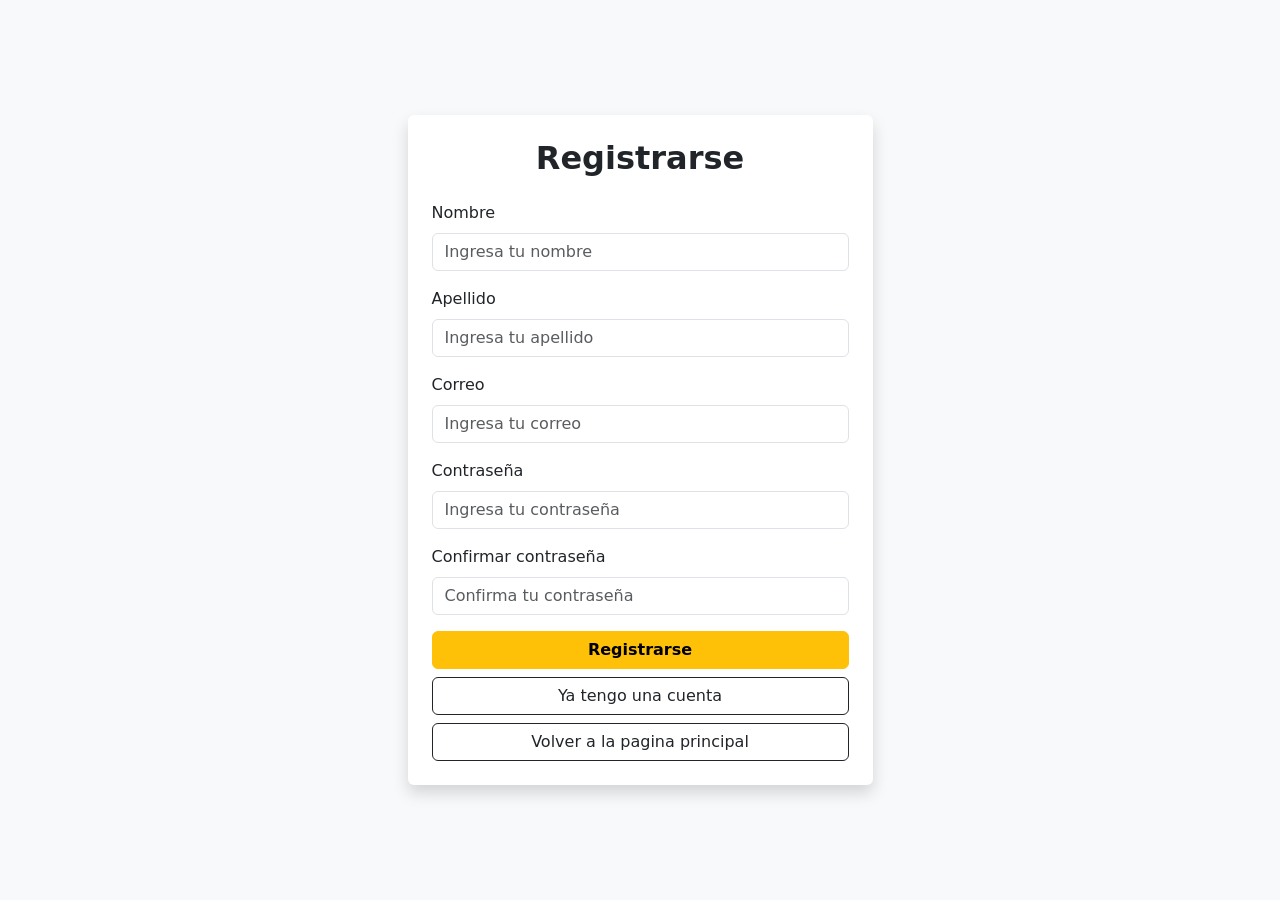
<file: registro.html>
<!DOCTYPE html>
<html lang="es">
<head>
    <meta charset="UTF-8">
    <meta name="viewport" content="width=device-width, initial-scale=1.0">
    <link href="https://cdn.jsdelivr.net/npm/bootstrap@5.3.8/dist/css/bootstrap.min.css" rel="stylesheet">
    <link rel="icon" href="img/deportes.png">
    <title>Registro</title>
</head>
<body class="bg-light">
    <div class="container vh-100 d-flex justify-content-center align-items-center">
        <div class="col-12 col-md-5">
    
            <div class="card shadow border-0 p-4">
                <h2 class="text-center fw-bold mb-4">Registrarse</h2>
    
                <form>
                    <div class="mb-3">
                        <label class="form-label">Nombre</label>
                        <input type="text" class="form-control" placeholder="Ingresa tu nombre">
                    </div>
                    <div class="mb-3">
                        <label class="form-label">Apellido</label>
                        <input type="text" class="form-control" placeholder="Ingresa tu apellido">
                    </div>
                    <div class="mb-3">
                        <label class="form-label">Correo</label>
                        <input type="email" class="form-control" placeholder="Ingresa tu correo">
                    </div>
    
                    <div class="mb-3">
                        <label class="form-label">Contraseña</label>
                        <input type="password" class="form-control" placeholder="Ingresa tu contraseña">
                    </div>
                    <div class="mb-3">
                        <label class="form-label">Confirmar contraseña</label>
                        <input type="password" class="form-control" placeholder="Confirma tu contraseña">
                    </div>
    
                    <button class="btn btn-warning w-100 fw-bold mb-2">
                        Registrarse
                    </button>
    
                    <a href="login.html" class="btn btn-outline-dark w-100">
                        Ya tengo una cuenta
                    </a>
                    <a href="index.html" class="btn btn-outline-dark w-100 mt-2">
                        Volver a la pagina principal
                    </a>
                </form>
            </div>
    
        </div>
    </div>
    
    <script src="https://cdn.jsdelivr.net/npm/bootstrap@5.3.8/dist/js/bootstrap.bundle.min.js"></script>
</body>
</html>
</file>
